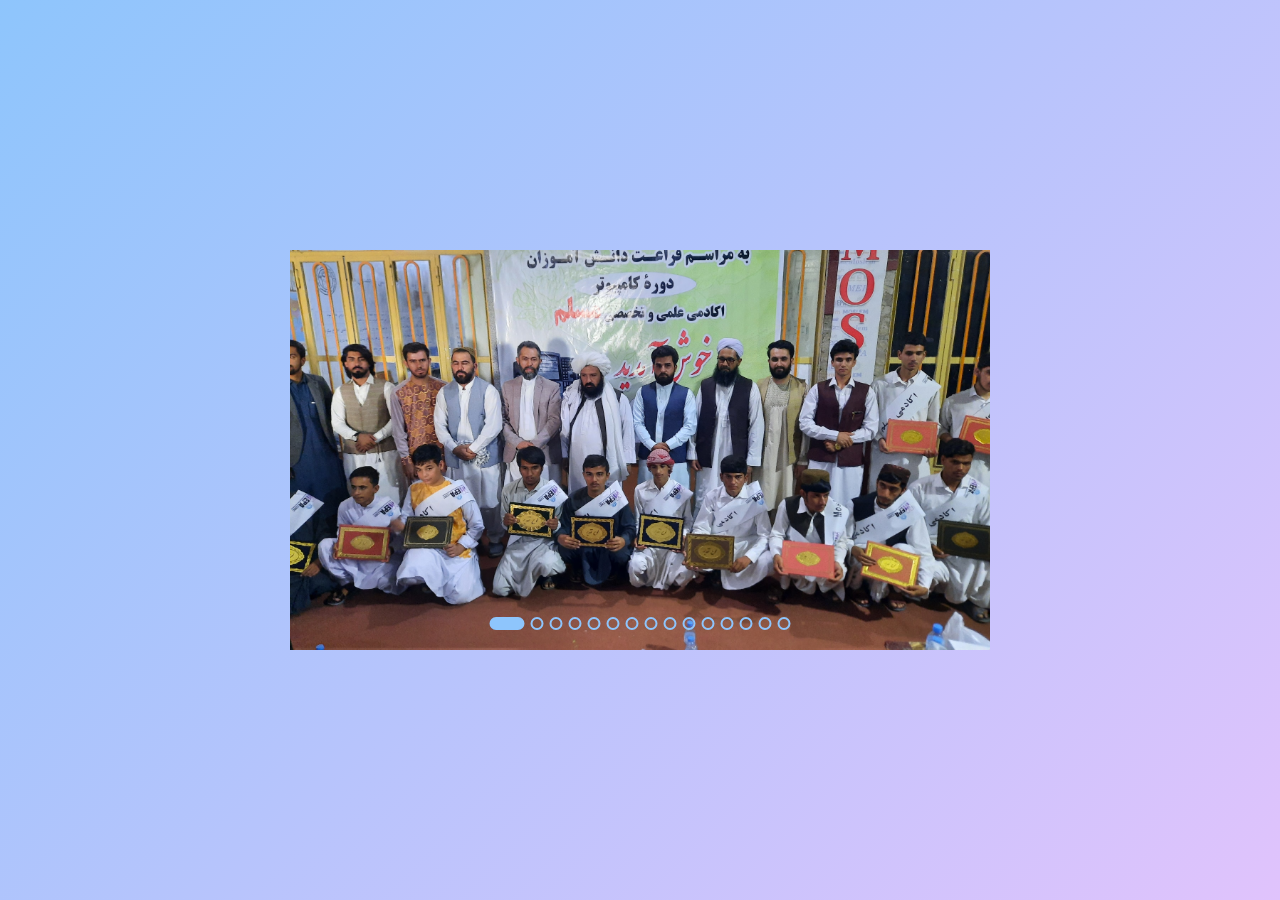
<file: moslim academy/gallary/index.html>
<!DOCTYPE html>
<html lang="en" dir="ltr">
  <head>
    <meta charset="utf-8">
    <title>آکادمی مسلم | گالری</title>
    <link rel="stylesheet" href="style.css">
    <a class="btn" > </a>
  </head>
  <body>
    <div class="wrapper">
      <input type="radio" name="slide" id="one" checked>
      <input type="radio" name="slide" id="two">
      <input type="radio" name="slide" id="three">
      <input type="radio" name="slide" id="four">
      <input type="radio" name="slide" id="five">
      <input type="radio" name="slide" id="six">
      <input type="radio" name="slide" id="seven">
      <input type="radio" name="slide" id="eight">
      <input type="radio" name="slide" id="nine">
      <input type="radio" name="slide" id="ten">
      <input type="radio" name="slide" id="eleven">
      <input type="radio" name="slide" id="twelve">
      <input type="radio" name="slide" id="thirteen">
      <input type="radio" name="slide" id="fourteen">
      <input type="radio" name="slide" id="fifteen">
      <div class="img img-1">
        <img src="images/img (1).jpg" alt="">
      </div>
      <div class="img img-2">
        <img src="images/img (2).jpg" alt="">
      </div>
      <div class="img img-3">
        <img src="images/img (3).jpg" alt="">
      </div>
      <div class="img img-4">
        <img src="images/img (4).jpg" alt="">
      </div>
      <div class="img img-5">
        <img src="images/img (5).jpg" alt="">
      </div>
      <div class="img img-6">
        <img src="images/img (6).jpg" alt="">
      </div>
      <div class="img img-7">
        <img src="images/img (7).jpg" alt="">
      </div>
      <div class="img img-8">
        <img src="images/img (8).jpg" alt="">
      </div>
      <div class="img img-9">
        <img src="images/img (9).jpg" alt="">
      </div>
      <div class="img img-10">
        <img src="images/img (10).jpg" alt="">
      </div>
      <div class="img img-11">
        <img src="images/img (11).jpg" alt="">
      </div>
      <div class="img img-12">
        <img src="images/img (12).jpg" alt="">
      </div>
      <div class="img img-13">
        <img src="images/img (13).jpg" alt="">
      </div>
      <div class="img img-14">
        <img src="images/img (14).jpg" alt="">
      </div>
      <div class="img img-15">
        <img src="images/img (15).jpg" alt="">
      </div>
      <div class="sliders">
        <label for="one" class="one"></label>
        <label for="two" class="two"></label>
        <label for="three" class="three"></label>
        <label for="four" class="four"></label>
        <label for="five" class="five"></label>
        <label for="six" class="six"></label>
        <label for="seven" class="seven"></label>
        <label for="eight" class="eight"></label>
        <label for="nine" class="nine"></label>
        <label for="ten" class="ten"></label>
        <label for="eleven" class="eleven"></label>
        <label for="twelve" class="twelve"></label>
        <label for="thirteen" class="thirteen"></label>
        <label for="fourteen" class="fourteen"></label>
        <label for="fifteen" class="fifteen"></label>
      </div>
    </div>

  </body>
</html>
</file>
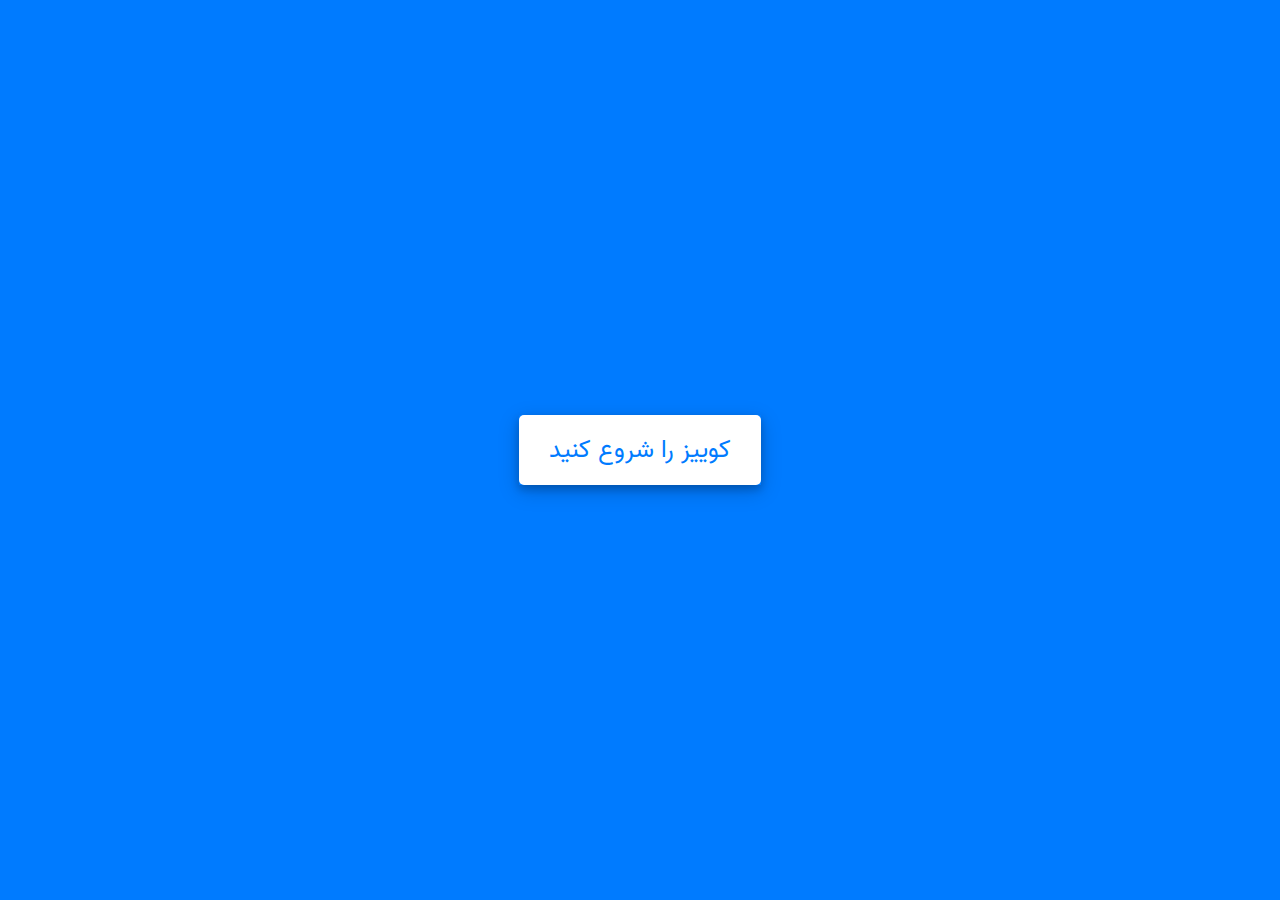
<file: moslim academy/Quiz/index.html>
<!-- Created By hprogrammer - www.netcopy.ir  -->
<!DOCTYPE html>
<html lang="en">
<head>
    <meta charset="UTF-8">
    <meta name="viewport" content="width=device-width, initial-scale=1.0">
    <title>آکادمی مسلم | کوییز</title>
    <link rel="stylesheet" href="style.css">
    <!-- FontAweome CDN Link for Icons-->
    <link rel="stylesheet" href="https://cdnjs.cloudflare.com/ajax/libs/font-awesome/5.15.3/css/all.min.css"/>
</head>
<body>
    <!-- start Quiz button -->
    <div class="start_btn"><button>کوییز را شروع کنید</button></div>

    <!-- Info Box -->
    <div class="info_box">
        <div class="info-title"><span>برخی از قوانین این مسابقه</span></div>
        <div class="info-list">
            <div class="info">1. برای هر سوال فقط <span>15 ثانیه</span> وقت دارید</div>
            <div class="info">2. هنگامی که پاسخ خود را انتخاب کردید ، قابل بازگشت نیست.</div>
            <div class="info">3. با تمام شدن زمان نمی توانید هیچ گزینه ای را انتخاب کنید.</div>
            <div class="info">4. هنگام بازی نمی توانید از مسابقه خارج شوید.</div>
            <div class="info">5- بر اساس پاسخ های صحیح خود امتیاز کسب خواهید کرد.</div>
        </div>
        <div class="buttons">
            <button class="quit">خروج</button>
            <button class="restart">ادامه هید</button>
        </div>
        <p style="text-align: center;">طراحی توسط <a href="https://www.instagram.com/h7sein._.salehi/">حسین علی صالحی </a></p>
    </div>

    <!-- Quiz Box -->
    <div class="quiz_box">
        <header>
            <div class="title">برنامه هفته وار مسابقه</div>
            <div class="timer">
                <div class="time_left_txt">زمان مانده</div>
                <div class="timer_sec">15</div>
            </div>
            <div class="time_line"></div>
        </header>
        <section>
            <div class="que_text">
                <!-- Here I've inserted question from JavaScript -->
            </div>
            <div class="option_list">
                <!-- Here I've inserted options from JavaScript -->
            </div>
        </section>

        <!-- footer of Quiz Box -->
        <footer>
            <div class="total_que">
                <!-- Here I've inserted Question Count Number from JavaScript -->
            </div>
            <button class="next_btn">سوال بعدی</button>
        </footer>
    </div>

    <!-- Result Box -->
    <div class="result_box">
        <div class="icon">
            <i class="fas fa-crown"></i>
        </div>
        <div class="complete_text">مسابقه را کامل کردید!</div>
        <div class="score_text">
            <!-- Here I've inserted Score Result from JavaScript -->
        </div>
        <div class="buttons">
            <button class="restart">مسابقه مجدد</button>
            <button class="quit">مسابقه را ترک کنید</button>
        </div>
    </div>

    <!-- Inside this JavaScript file I've inserted Questions and Options only -->
    <script src="js/questions.js"></script>

    <!-- Inside this JavaScript file I've coded all Quiz Codes -->
    <script src="js/script.js"></script>

</body>
</html>
</file>
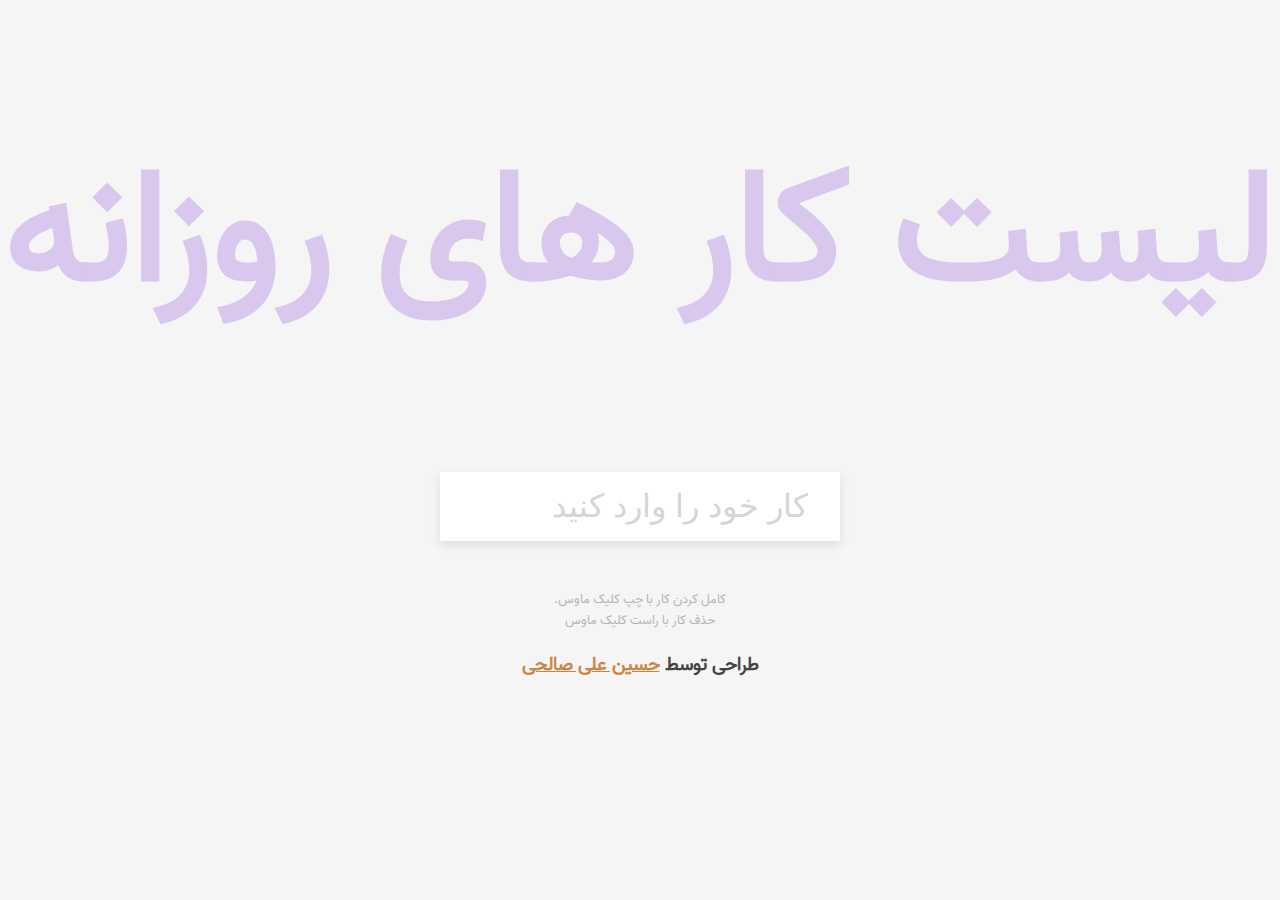
<file: moslim academy/Works list/index.html>
<!DOCTYPE html>
<html lang="en">
    <head>
        <meta charset="UTF-8" />
        <meta name="viewport" content="width=device-width, initial-scale=1.0" />
        <title>لیست انلاین کارهای روزانه</title>
        <link rel="stylesheet" href="style.css" />
        <script src="script.js" defer></script>
    </head>
    <body>
        <h1>لیست کار های روزانه</h1>
        <form id="form">
            <input
                type="text"
                id="input"
                class="input"
                placeholder="کار خود را وارد کنید"
                autocomplete="off"
            />
            <ul class="todos" id="todos"></ul>
        </form>
        <small
            >کامل کردن کار با چپ کلیک ماوس. <br />حذف کار با راست کلیک ماوس</small
        >
        <h3>طراحی توسط <a href="https://www.instagram.com/h7sein._.salehi/" style="color: peru;"> حسین علی صالحی</a></h3>
    </body>
</html>
</file>
<file: moslim academy/gallary/style.css>
*{
  margin: 0;
  padding: 0;
  box-sizing: border-box;
}
body{
  min-height: 100vh;
  display: flex;
  align-items: center;
  justify-content: center;
  background: -webkit-linear-gradient(136deg, rgb(224,195,252) 0%, rgb(142,197,252) 100%);
}
.wrapper{
  position: relative;
  width: 700px;
  height: 400px;
}
.wrapper .img{
  position: absolute;
  width: 100%;
  height: 100%;
}
.wrapper .img img{
  height: 100%;
  width: 100%;
  object-fit: cover;
  clip-path: circle(0% at 0% 100%);
  transition: all 0.7s;
}
#one:checked ~ .img-1 img{
  clip-path: circle(150% at 0% 100%);
}
#two:checked ~ .img-1 img,
#two:checked ~ .img-2 img{
  clip-path: circle(150% at 0% 100%);
}
#three:checked ~ .img-1 img,
#three:checked ~ .img-2 img,
#three:checked ~ .img-3 img{
  clip-path: circle(150% at 0% 100%);
}
#four:checked ~ .img-1 img,
#four:checked ~ .img-2 img,
#four:checked ~ .img-3 img,
#four:checked ~ .img-4 img{
  clip-path: circle(150% at 0% 100%);
}
#five:checked ~ .img-1 img,
#five:checked ~ .img-2 img,
#five:checked ~ .img-3 img,
#five:checked ~ .img-4 img,
#five:checked ~ .img-5 img{
  clip-path: circle(150% at 0% 100%);
}
#six:checked ~ .img-1 img,
#six:checked ~ .img-2 img,
#six:checked ~ .img-3 img,
#six:checked ~ .img-4 img,
#six:checked ~ .img-5 img,
#six:checked ~ .img-6 img{
  clip-path: circle(150% at 0% 100%);
}
#seven:checked ~ .img-1 img,
#seven:checked ~ .img-2 img,
#seven:checked ~ .img-3 img,
#seven:checked ~ .img-4 img,
#seven:checked ~ .img-5 img,
#seven:checked ~ .img-6 img,
#seven:checked ~ .img-7 img{
  clip-path: circle(150% at 0% 100%);
}
#eight:checked ~ .img-1 img,
#eight:checked ~ .img-2 img,
#eight:checked ~ .img-3 img,
#eight:checked ~ .img-4 img,
#eight:checked ~ .img-5 img,
#eight:checked ~ .img-6 img,
#eight:checked ~ .img-7 img,
#eight:checked ~ .img-8 img{
  clip-path: circle(150% at 0% 100%);
}
#nine:checked ~ .img-1 img,
#nine:checked ~ .img-2 img,
#nine:checked ~ .img-3 img,
#nine:checked ~ .img-4 img,
#nine:checked ~ .img-5 img,
#nine:checked ~ .img-6 img,
#nine:checked ~ .img-7 img,
#nine:checked ~ .img-8 img,
#nine:checked ~ .img-9 img{
  clip-path: circle(150% at 0% 100%);
}
#ten:checked ~ .img-1 img,
#ten:checked ~ .img-2 img,
#ten:checked ~ .img-3 img,
#ten:checked ~ .img-4 img,
#ten:checked ~ .img-5 img,
#ten:checked ~ .img-6 img,
#ten:checked ~ .img-7 img,
#ten:checked ~ .img-8 img,
#ten:checked ~ .img-9 img,
#ten:checked ~ .img-10 img{
  clip-path: circle(150% at 0% 100%);
}

#eleven:checked ~ .img-1 img,
#eleven:checked ~ .img-2 img,
#eleven:checked ~ .img-3 img,
#eleven:checked ~ .img-4 img,
#eleven:checked ~ .img-5 img,
#eleven:checked ~ .img-6 img,
#eleven:checked ~ .img-7 img,
#eleven:checked ~ .img-8 img,
#eleven:checked ~ .img-9 img,
#eleven:checked ~ .img-10 img,
#eleven:checked ~ .img-11 img,
#eleven:checked ~ .img-12 img{
  clip-path: circle(150% at 0% 100%);
}

#twelve:checked ~ .img-1 img,
#twelve:checked ~ .img-2 img,
#twelve:checked ~ .img-3 img,
#twelve:checked ~ .img-4 img,
#twelve:checked ~ .img-5 img,
#twelve:checked ~ .img-6 img,
#twelve:checked ~ .img-7 img,
#twelve:checked ~ .img-8 img,
#twelve:checked ~ .img-9 img,
#twelve:checked ~ .img-10 img,
#twelve:checked ~ .img-11 img,
#twelve:checked ~ .img-12 img{
  clip-path: circle(150% at 0% 100%);
}
#thirteen:checked ~ .img-1 img,
#thirteen:checked ~ .img-2 img,
#thirteen:checked ~ .img-3 img,
#thirteen:checked ~ .img-4 img,
#thirteen:checked ~ .img-5 img,
#thirteen:checked ~ .img-6 img,
#thirteen:checked ~ .img-7 img,
#thirteen:checked ~ .img-8 img,
#thirteen:checked ~ .img-9 img,
#thirteen:checked ~ .img-10 img,
#thirteen:checked ~ .img-11 img,
#thirteen:checked ~ .img-13 img{
  clip-path: circle(150% at 0% 100%);
}
#fourteen:checked ~ .img-1 img,
#fourteen:checked ~ .img-2 img,
#fourteen:checked ~ .img-3 img,
#fourteen:checked ~ .img-4 img,
#fourteen:checked ~ .img-5 img,
#fourteen:checked ~ .img-6 img,
#fourteen:checked ~ .img-7 img,
#fourteen:checked ~ .img-8 img,
#fourteen:checked ~ .img-9 img,
#fourteen:checked ~ .img-10 img,
#fourteen:checked ~ .img-11 img,
#fourteen:checked ~ .img-12 img,
#fourteen:checked ~ .img-13 img,
#fourteen:checked ~ .img-14 img{
  clip-path: circle(150% at 0% 100%);
}
#fifteen:checked ~ .img-1 img,
#fifteen:checked ~ .img-3 img,
#fifteen:checked ~ .img-3 img,
#fifteen:checked ~ .img-4 img,
#fifteen:checked ~ .img-5 img,
#fifteen:checked ~ .img-6 img,
#fifteen:checked ~ .img-7 img,
#fifteen:checked ~ .img-8 img,
#fifteen:checked ~ .img-9 img,
#fifteen:checked ~ .img-10 img,
#fifteen:checked ~ .img-11 img,
#fifteen:checked ~ .img-12 img,
#fifteen:checked ~ .img-13 img,
#fifteen:checked ~ .img-14 img,
#fifteen:checked ~ .img-15 img{
  clip-path: circle(150% at 0% 100%);
}


.wrapper .sliders{
  position: absolute;
  bottom: 20px;
  left: 50%;
  transform: translateX(-50%);
  z-index: 99;
  display: flex;
}
.wrapper .sliders label{
  border: 2px solid rgb(142,197,252);
  width: 13px;
  height: 13px;
  margin: 0 3px;
  border-radius: 50%;
  cursor: pointer;
  transition: all 0.3s ease;
}
#one:checked ~ .sliders label.one,
#two:checked ~ .sliders label.two,
#three:checked ~ .sliders label.three,
#four:checked ~ .sliders label.four,
#five:checked ~ .sliders label.five{
  width: 35px;
  border-radius: 14px;
  background: rgb(142,197,252);
}
.sliders label:hover{
  background: rgb(142,197,252);
}
input[type="radio"]{
  display: none;
}
</file>
<file: moslim academy/Quiz/style.css>
/* importing google fonts */
@font-face {
    font-family: "Vazir";
    src: url("Vazir-Regular.ttf"); /* IE */
    font-weight: normal;
  }
*{
    margin: 0;
    padding: 0;
    box-sizing: border-box;
    font-family: "Vazir";
    text-align: right;
    direction: rtl;
}

body{
    background: #007bff;
}

::selection{
    color: #fff;
    background: #007bff;
}

.start_btn,
.info_box,
.quiz_box,
.result_box{
    position: absolute;
    top: 50%;
    left: 50%;
    transform: translate(-50%, -50%);
    box-shadow: 0 4px 8px 0 rgba(0, 0, 0, 0.2), 
                0 6px 20px 0 rgba(0, 0, 0, 0.19);
}

.info_box.activeInfo,
.quiz_box.activeQuiz,
.result_box.activeResult{
    opacity: 1;
    z-index: 5;
    pointer-events: auto;
    transform: translate(-50%, -50%) scale(1);
}

.start_btn button{
    font-size: 25px;
    font-weight: 500;
    color: #007bff;
    padding: 15px 30px;
    outline: none;
    border: none;
    border-radius: 5px;
    background: #fff;
    cursor: pointer;
}

.info_box{
    width: 540px;
    background: #fff;
    border-radius: 5px;
    transform: translate(-50%, -50%) scale(0.9);
    opacity: 0;
    pointer-events: none;
    transition: all 0.3s ease;
}

.info_box .info-title{
    height: 60px;
    width: 100%;
    border-bottom: 1px solid lightgrey;
    display: flex;
    align-items: center;
    padding: 0 30px;
    border-radius: 5px 5px 0 0;
    font-size: 20px;
    font-weight: 600;
}

.info_box .info-list{
    padding: 15px 30px;
}

.info_box .info-list .info{
    margin: 5px 0;
    font-size: 17px;
}

.info_box .info-list .info span{
    font-weight: 600;
    color: #007bff;
}
.info_box .buttons{
    height: 60px;
    display: flex;
    align-items: center;
    justify-content: flex-end;
    padding: 0 30px;
    border-top: 1px solid lightgrey;
}
button{
    text-align: center;
}
.info_box .buttons button{
    margin: 0 5px;
    height: 40px;
    width: 100px;
    font-size: 16px;
    font-weight: 500;
    cursor: pointer;
    border: none;
    outline: none;
    border-radius: 5px;
    border: 1px solid #007bff;
    transition: all 0.3s ease;
}

.quiz_box{
    width: 550px;
    background: #fff;
    border-radius: 5px;
    transform: translate(-50%, -50%) scale(0.9);
    opacity: 0;
    pointer-events: none;
    transition: all 0.3s ease;
}

.quiz_box header{
    position: relative;
    z-index: 2;
    height: 70px;
    padding: 0 30px;
    background: #fff;
    border-radius: 5px 5px 0 0;
    display: flex;
    align-items: center;
    justify-content: space-between;
    box-shadow: 0px 3px 5px 1px rgba(0,0,0,0.1);
}

.quiz_box header .title{
    font-size: 20px;
    font-weight: 600;
}

.quiz_box header .timer{
    color: #004085;
    background: #cce5ff;
    border: 1px solid #b8daff;
    height: 45px;
    padding: 0 8px;
    border-radius: 5px;
    display: flex;
    align-items: center;
    justify-content: space-between;
    width: 145px;
}

.quiz_box header .timer .time_left_txt{
    font-weight: 400;
    font-size: 17px;
    user-select: none;
}

.quiz_box header .timer .timer_sec{
    font-size: 18px;
    font-weight: 500;
    height: 30px;
    width: 45px;
    color: #fff;
    border-radius: 5px;
    line-height: 30px;
    text-align: center;
    background: #343a40;
    border: 1px solid #343a40;
    user-select: none;
}

.quiz_box header .time_line{
    position: absolute;
    bottom: 0px;
    left: 0px;
    height: 3px;
    background: #007bff;
}

section{
    padding: 25px 30px 20px 30px;
    background: #fff;
}

section .que_text{
    font-size: 25px;
    font-weight: 600;
}

section .option_list{
    padding: 20px 0px;
    display: block;   
}

section .option_list .option{
    background: aliceblue;
    border: 1px solid #84c5fe;
    border-radius: 5px;
    padding: 8px 15px;
    font-size: 17px;
    margin-bottom: 15px;
    cursor: pointer;
    transition: all 0.3s ease;
    display: flex;
    align-items: center;
    justify-content: space-between;
}

section .option_list .option:last-child{
    margin-bottom: 0px;
}

section .option_list .option:hover{
    color: #004085;
    background: #cce5ff;
    border: 1px solid #b8daff;
}

section .option_list .option.correct{
    color: #155724;
    background: #d4edda;
    border: 1px solid #c3e6cb;
}

section .option_list .option.incorrect{
    color: #721c24;
    background: #f8d7da;
    border: 1px solid #f5c6cb;
}

section .option_list .option.disabled{
    pointer-events: none;
}

section .option_list .option .icon{
    height: 26px;
    width: 26px;
    border: 2px solid transparent;
    border-radius: 50%;
    text-align: center;
    font-size: 13px;
    pointer-events: none;
    transition: all 0.3s ease;
    line-height: 24px;
}
.option_list .option .icon.tick{
    color: #23903c;
    border-color: #23903c;
    background: #d4edda;
}

.option_list .option .icon.cross{
    color: #a42834;
    background: #f8d7da;
    border-color: #a42834;
}

footer{
    height: 60px;
    padding: 0 30px;
    display: flex;
    align-items: center;
    justify-content: space-between;
    border-top: 1px solid lightgrey;
}

footer .total_que span{
    display: flex;
    user-select: none;
}

footer .total_que span p{
    font-weight: 500;
    padding: 0 5px;
}

footer .total_que span p:first-child{
    padding-left: 0px;
}

footer button{
    height: 40px;
    padding: 0 13px;
    font-size: 18px;
    font-weight: 400;
    cursor: pointer;
    border: none;
    outline: none;
    color: #fff;
    border-radius: 5px;
    background: #007bff;
    border: 1px solid #007bff;
    line-height: 10px;
    opacity: 0;
    pointer-events: none;
    transform: scale(0.95);
    transition: all 0.3s ease;
}

footer button:hover{
    background: #0263ca;
}

footer button.show{
    opacity: 1;
    pointer-events: auto;
    transform: scale(1);
}

.result_box{
    background: #fff;
    border-radius: 5px;
    display: flex;
    padding: 25px 30px;
    width: 450px;
    align-items: center;
    flex-direction: column;
    justify-content: center;
    transform: translate(-50%, -50%) scale(0.9);
    opacity: 0;
    pointer-events: none;
    transition: all 0.3s ease;
}

.result_box .icon{
    font-size: 100px;
    color: #007bff;
    margin-bottom: 10px;
}

.result_box .complete_text{
    font-size: 20px;
    font-weight: 500;
}

.result_box .score_text span{
    display: flex;
    margin: 10px 0;
    font-size: 18px;
    font-weight: 500;
}

.result_box .score_text span p{
    padding: 0 4px;
    font-weight: 600;
}

.result_box .buttons{
    display: flex;
    margin: 20px 0;
}

.result_box .buttons button{
    margin: 0 10px;
    height: 45px;
    padding: 0 20px;
    font-size: 18px;
    font-weight: 500;
    cursor: pointer;
    border: none;
    outline: none;
    border-radius: 5px;
    border: 1px solid #007bff;
    transition: all 0.3s ease;
}

.buttons button.restart{
    color: #fff;
    background: #007bff;
}

.buttons button.restart:hover{
    background: #0263ca;
}

.buttons button.quit{
    color: #007bff;
    background: #fff;
}

.buttons button.quit:hover{
    color: #fff;
    background: #007bff;
}
</file>
<file: moslim academy/Works list/style.css>
@font-face {
    font-family: "Vazir";
    src: url("Vazir-Regular.ttf"); /* IE */
    font-weight: normal;
  }
* {
    box-sizing: border-box;
}

body {
    background-color: #f5f5f5;
    color: #444;
    display: flex;
    align-items: center;
    flex-direction: column;
    font-family: "Vazir";
    margin: 0;
    min-height: 100vh;
    text-align: right;
    direction: rtl;
}

h1 {
    color: rgb(179, 131, 226);
    font-size: 10rem;
    text-align: center;
    opacity: 0.4;
}

form {
    box-shadow: 0 4px 10px rgba(0, 0, 0, 0.1);
    max-width: 100%;
    width: 400px;
}

.input {
    border: none;
    color: #444;
    font-size: 2rem;
    padding: 1rem 2rem;
    display: block;
    width: 100%;
}

.input::placeholder {
    color: #d5d5d5;
}

.todos {
    background-color: #fff;
    padding: 0;
    margin: 0;
    list-style-type: none;
}

.todos li {
    border-top: 1px solid #e5e5e5;
    cursor: pointer;
    font-size: 1.5rem;
    padding: 1rem 2rem;
}

.todos li.completed {
    color: #b6b6b6;
    text-decoration: line-through;
}

small {
    color: #b5b5b5;
    margin-top: 3rem;
    text-align: center;
}
</file>
